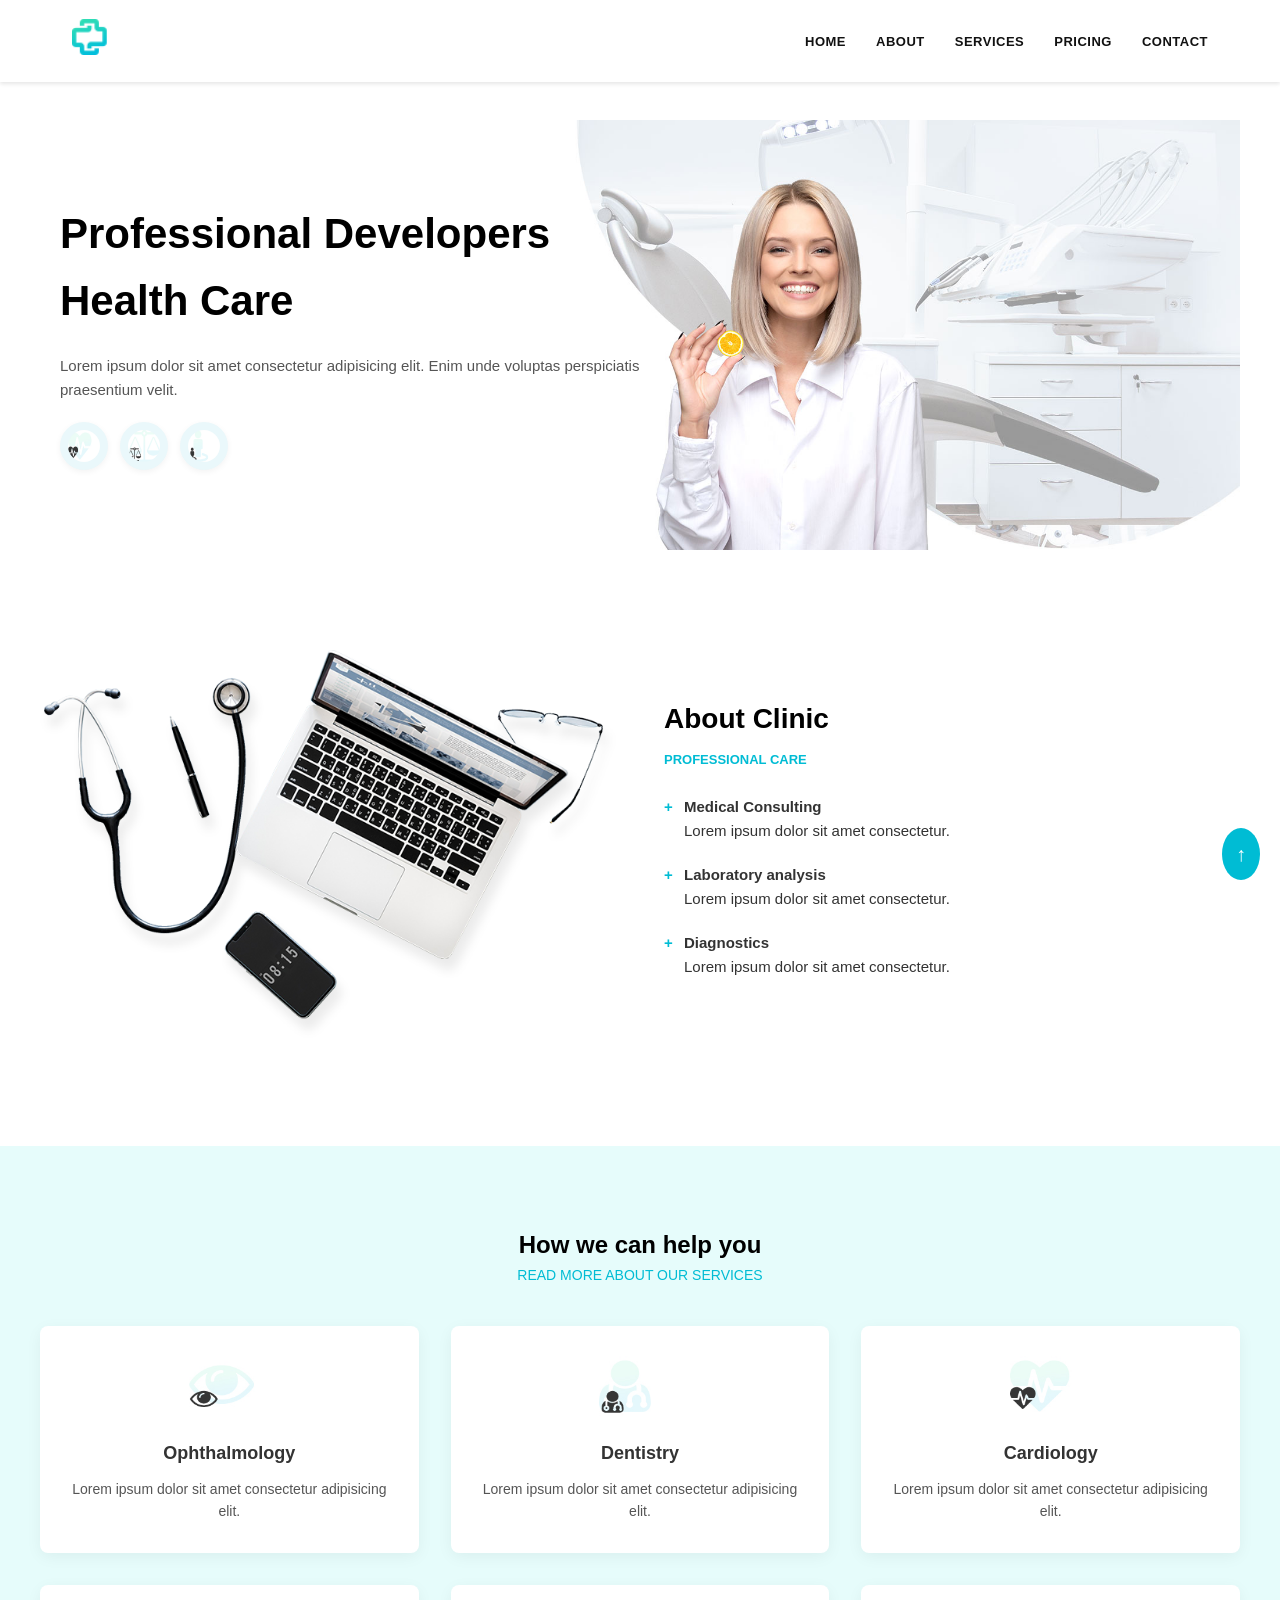
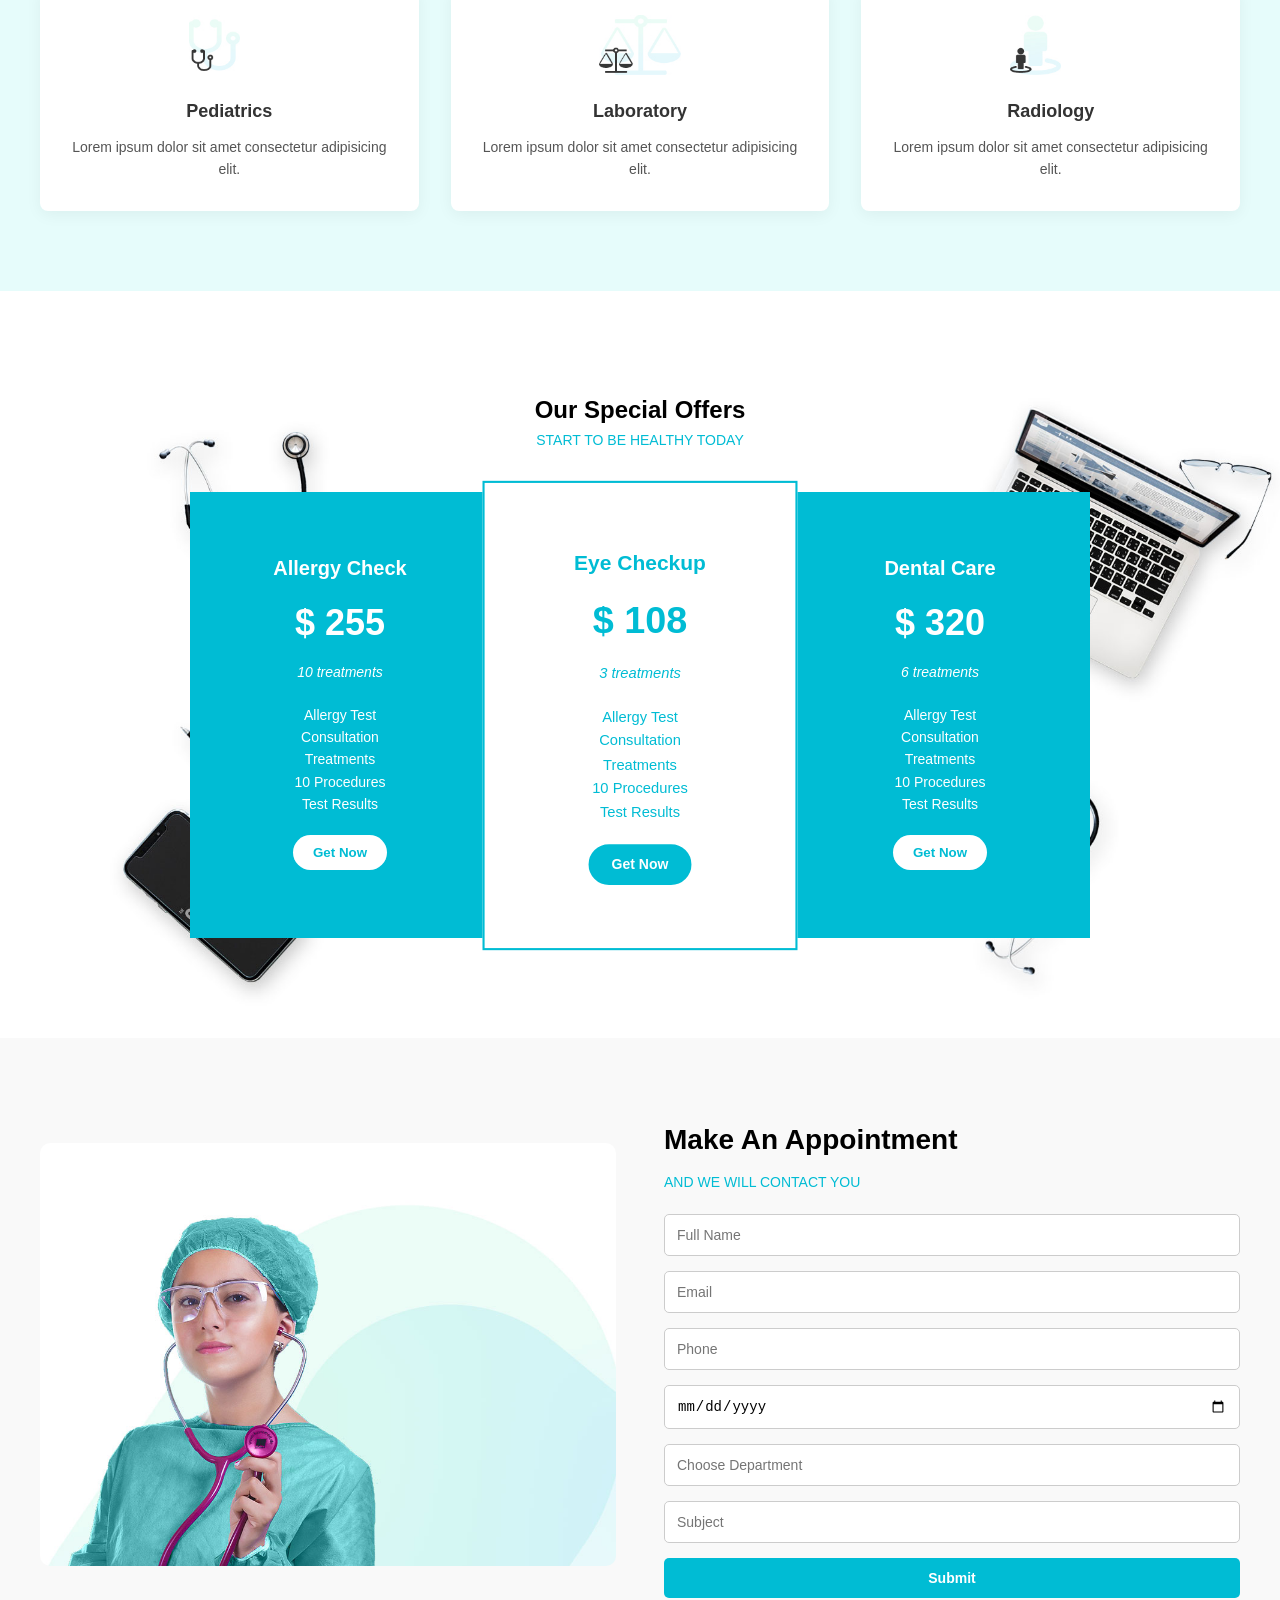
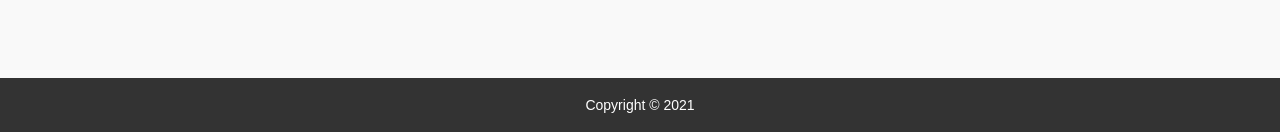
<file: FE_HW1/homework/index.html>
<!DOCTYPE html>
<html lang="en">
<head>
  <meta charset="UTF-8" />
  <meta name="viewport" content="width=device-width, initial-scale=1.0"/>
  <title>Professional Developers Health Care</title>
  <link rel="stylesheet" href="css/style.css">

</head>
<body>

<div id="top"></div>

<header class="header">
  <div class="header-container">
    <a href="#top" class="logo">
      <img src="img/logo.png" alt="Logo">
    </a>
    <nav>
      <ul class="nav-list">
        <li><a href="#home">HOME</a></li>
        <li><a href="#about">ABOUT</a></li>
        <li><a href="#services">SERVICES</a></li>
        <li><a href="#pricing">PRICING</a></li>
        <li><a href="#contact">CONTACT</a></li>
      </ul>
    </nav>
  </div>
</header>

<section class="hero" id="home">
  <div class="hero-container">
    <div class="hero-text">
      <h1>Professional Developers<br>Health Care</h1>
      <p>Lorem ipsum dolor sit amet consectetur adipisicing elit. Enim unde voluptas perspiciatis praesentium velit.</p>
      <div class="hero-icons">
        <img src="img/icons/cardiology.jpg" alt="icon">
        <img src="img/icons/laboratory.jpg" alt="icon">
        <img src="img/icons/radiology.jpg" alt="icon">
      </div>
    </div>
    <div class="hero-image"></div>
  </div>
</section>

<section class="about" id="about">
  <div class="about-container">
    <div class="about-image">
      <img src="img/tools.png" alt="Clinic Tools">
    </div>
    <div class="about-text">
      <h2>About Clinic</h2>
      <h4>PROFESSIONAL CARE</h4>
      <ul>
        <li><strong>Medical Consulting</strong><br>Lorem ipsum dolor sit amet consectetur.</li>
        <li><strong>Laboratory analysis</strong><br>Lorem ipsum dolor sit amet consectetur.</li>
        <li><strong>Diagnostics</strong><br>Lorem ipsum dolor sit amet consectetur.</li>
      </ul>
    </div>
  </div>
</section>

<section class="services" id="services">
  <div class="services-container">
    <h2>How we can help you</h2>
    <p class="services-subtitle">READ MORE ABOUT OUR SERVICES</p>
    <div class="services-grid">
      <div class="service-card">
        <img src="img/icons/oftalmology.jpg" alt="Ophthalmology">
        <h3>Ophthalmology</h3>
        <p>Lorem ipsum dolor sit amet consectetur adipisicing elit.</p>
      </div>
      <div class="service-card">
        <img src="img/icons/dentistry.jpg" alt="Dentistry">
        <h3>Dentistry</h3>
        <p>Lorem ipsum dolor sit amet consectetur adipisicing elit.</p>
      </div>
      <div class="service-card">
        <img src="img/icons/cardiology.jpg" alt="Cardiology">
        <h3>Cardiology</h3>
        <p>Lorem ipsum dolor sit amet consectetur adipisicing elit.</p>
      </div>
      <div class="service-card">
        <img src="img/icons/pediatrics.jpg" alt="Pediatrics">
        <h3>Pediatrics</h3>
        <p>Lorem ipsum dolor sit amet consectetur adipisicing elit.</p>
      </div>
      <div class="service-card">
        <img src="img/icons/laboratory.jpg" alt="Laboratory">
        <h3>Laboratory</h3>
        <p>Lorem ipsum dolor sit amet consectetur adipisicing elit.</p>
      </div>
      <div class="service-card">
        <img src="img/icons/radiology.jpg" alt="Radiology">
        <h3>Radiology</h3>
        <p>Lorem ipsum dolor sit amet consectetur adipisicing elit.</p>
      </div>
    </div>
  </div>
</section>

<section class="offers" id="pricing">
  <div class="offers-container">
    <h2>Our Special Offers</h2>
    <p class="offers-subtitle">START TO BE HEALTHY TODAY</p>
    <div class="offers-cards">
      <div class="offer-card">
        <h3>Allergy Check</h3>
        <p class="price">$ 255</p>
        <p class="treatments">10 treatments</p>
        <ul>
          <li>Allergy Test</li>
          <li>Consultation</li>
          <li>Treatments</li>
          <li>10 Procedures</li>
          <li>Test Results</li>

        </ul>
        <button>Get Now</button>
      </div>
      <div class="offer-card highlight">
        <h3>Eye Checkup</h3>
        <p class="price">$ 108</p>
        <p class="treatments">3 treatments</p>
        <ul>
          <li>Allergy Test</li>
          <li>Consultation</li>
          <li>Treatments</li>
          <li>10 Procedures</li>
          <li>Test Results</li>
        </ul>
        <button>Get Now</button>
      </div>
      <div class="offer-card">
        <h3>Dental Care</h3>
        <p class="price">$ 320</p>
        <p class="treatments">6 treatments</p>
        <ul>
          <li>Allergy Test</li>
          <li>Consultation</li>
          <li>Treatments</li>
          <li>10 Procedures</li>
          <li>Test Results</li>
        </ul>
        <button>Get Now</button>
      </div>
    </div>
  </div>
</section>


<section class="appointment" id="contact">
  <div class="appointment-container">
    <div class="appointment-image">
      <img src="img/contact_image.jpg" alt="Doctor">
    </div>
    <div class="appointment-form">
      <h2>Make An Appointment</h2>
      <p>AND WE WILL CONTACT YOU</p>
      <form>
        <input type="text" placeholder="Full Name" required>
        <input type="email" placeholder="Email" required>
        <input type="tel" placeholder="Phone">
        <input type="date" required>
        <input type="text" placeholder="Choose Department" list="departments" required>
        <datalist id="departments">
          <option value="Cardiology"></option>
          <option value="Pediatrics"></option>
          <option value="Dental"></option>
          <option value="Laboratory"></option>
          <option value="Radiology"></option>
          <option value="Ophthalmology"></option>
        </datalist>
        <input type="text" placeholder="Subject">
        <button type="submit">Submit</button>
      </form>
    </div>
  </div>
</section>


<footer class="footer">
  <p>Copyright © 2021</p>
</footer>


<a href="#top" class="scroll-top" title="Back to top">↑</a>

</body>
</html>
</file>
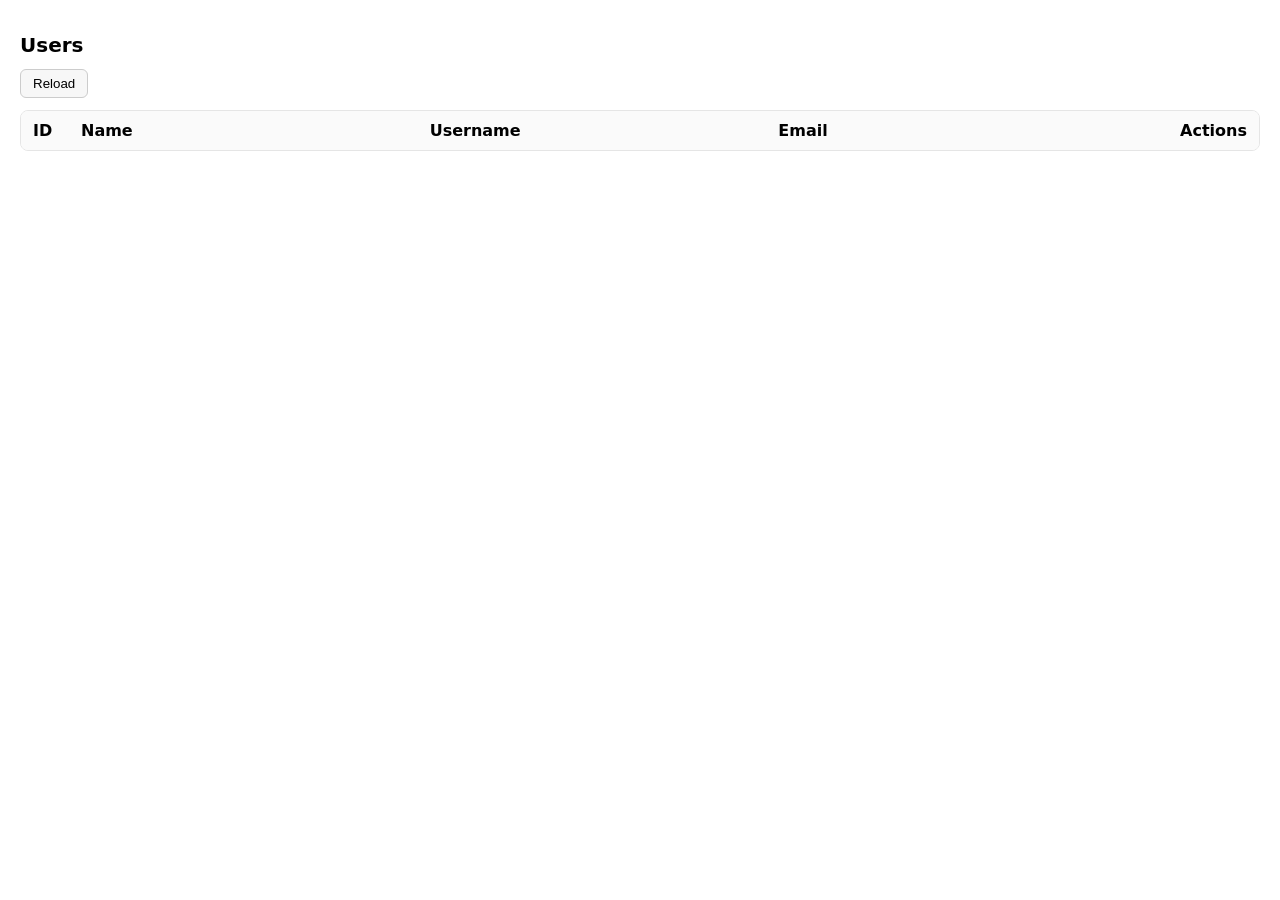
<file: FE_HW2/homework/index.html>
﻿<!DOCTYPE html>
<html lang="en">
<head>
  <meta charset="UTF-8" />
  <meta name="viewport" content="width=device-width, initial-scale=1.0" />
  <title>FE_HW2 — AJAX Users</title>
  <style>
    body { font-family: system-ui, -apple-system, Segoe UI, Roboto, Arial, sans-serif; margin: 0; padding: 20px; }
    h1 { font-size: 20px; margin-bottom: 12px; }
    .toolbar { display: flex; align-items: center; gap: 12px; margin-bottom: 12px; }
    button { padding: 6px 12px; border-radius: 6px; border: 1px solid #ccc; background: #f7f7f7; cursor: pointer; }
    button:disabled { opacity: .6; cursor: not-allowed; }
    #users { border: 1px solid #e5e5e5; border-radius: 8px; overflow: hidden; }
    .row { display: grid; grid-template-columns: 40px 1fr 1fr 1fr 120px; gap: 8px; padding: 10px 12px; align-items: center; }
    .row:nth-child(odd) { background: #fafafa; }
    .head { font-weight: 700; background: #f0f3f6; }
    .actions { display: flex; gap: 8px; justify-content: flex-end; }
    input.inline { width: 100%; padding: 6px 8px; border-radius: 6px; border: 1px solid #d0d7de; }
    .spinner { position: fixed; inset: 0; display: none; align-items: center; justify-content: center; background: rgba(255,255,255,.6); z-index: 9999; }
    .spinner.show { display: flex; }
    .spinner .dot { width: 10px; height: 10px; margin: 6px; border-radius: 50%; background: #0969da; animation: b 0.9s infinite alternate; }
    .spinner .dot:nth-child(2){ animation-delay: .15s }
    .spinner .dot:nth-child(3){ animation-delay: .3s }
    @keyframes b { from { transform: scale(.7); opacity: .5 } to { transform: scale(1.1); opacity: 1 } }
    .hidden { display: none !important; }
  </style>
</head>
<body>
  <h1>Users</h1>
  <div class="toolbar">
    <button id="reload">Reload</button>
  </div>
  <div id="users">
    <div class="row head"><div>ID</div><div>Name</div><div>Username</div><div>Email</div><div class="actions">Actions</div></div>
    <div id="list"></div>
  </div>

  <div id="spinner" class="spinner" aria-hidden="true" role="status">
    <div class="dot"></div><div class="dot"></div><div class="dot"></div>
  </div>

  <script src="js/index.js"></script>
</body>
</html>

<!DOCTYPE html>
<html>
  <head>
      <title>AJAX</title>
      <meta name='viewport' content='width=device-width, initial-scale=1.0, user-scalable=0'>
  </head>

  <body>
    <script src="js/index.js"></script>
  </body>
</html>
</file>
<file: FE_HW1/homework/css/style.css>
:root {
  --header-height: 72px;
}

* {
  margin: 0;
  padding: 0;
  box-sizing: border-box;
}

body {
  font-family: 'Segoe UI', sans-serif;
  line-height: 1.6;
  scroll-behavior: smooth;
  scroll-padding-top: 80px;
}

section:target {
  scroll-margin-top: var(--header-height);
}

.header {
  background: #fff;
  box-shadow: 0 2px 4px rgba(0,0,0,0.1);
  position: fixed;
  top: 0;
  width: 100%;
  z-index: 100;
}

.header-container {
  max-width: 1200px;
  margin: auto;
  padding: 1.2rem 2rem;
  display: flex;
  align-items: center;
  justify-content: space-between;
}

.logo img {
  height: 36px;
}

.nav-list {
  list-style: none;
  display: flex;
  gap: 30px;
}

.nav-list li a {
  text-decoration: none;
  color: #111;
  font-size: 13px;
  letter-spacing: 0.5px;
  font-weight: 600;
  text-transform: uppercase;
  transition: color 0.3s ease;
}

.nav-list li a:hover {
  color: #00bcd4;
}

/* === HERO === */
.hero {
  padding-top: 120px;
  background: white;
}

.hero-container {
  max-width: 1200px;
  margin: auto;
  display: flex;
  align-items: center;
  justify-content: space-between;
  padding: 80px 20px;
  background-image: url('../img/lady.jpg');
  background-position: right center;
  background-repeat: no-repeat;
  background-size: contain;
}

.hero-text {
  max-width: 600px;
  z-index: 2;
}

.hero-text h1 {
  font-size: 42px;
  font-weight: 700;
  margin-bottom: 20px;
}

.hero-text p {
  font-size: 15px;
  color: #555;
  margin-bottom: 20px;
}

.hero-icons {
  display: flex;
  gap: 12px;
}

.hero-icons img {
  height: 48px;
  width: 48px;
  border-radius: 50%;
  background: #eaf8fb;
  padding: 8px;
  box-shadow: 0 2px 6px rgba(0,0,0,0.05);
}


.about {
  padding: 100px 20px;
}

.about-container {
  max-width: 1200px;
  margin: auto;
  display: grid;
  grid-template-columns: 1fr 1fr;
  gap: 3rem;
  align-items: center;
}

.about-image img {
  width: 100%;
  border-radius: 8px;
  object-fit: contain;
}

.about-text h2 {
  font-size: 28px;
  font-weight: 700;
  margin-bottom: 8px;
}

.about-text h4 {
  color: #00bcd4;
  font-weight: 600;
  margin-bottom: 24px;
  text-transform: uppercase;
  font-size: 13px;
}

.about-text ul {
  list-style: none;
  padding: 0;
}

.about-text ul li {
  margin-bottom: 20px;
  line-height: 1.6;
  padding-left: 20px;
  position: relative;
  color: #333;
  font-size: 15px;
}

.about-text ul li::before {
  content: '+';
  position: absolute;
  left: 0;
  color: #00bcd4;
  font-weight: bold;
}

/* === SERVICES === */
.services {
  background: #e6fcfb;
  padding: 80px 20px;
  text-align: center;
}

.services-container {
  max-width: 1200px;
  margin: auto;
}

.services-subtitle {
  color: #00bcd4;
  font-size: 14px;
  margin-bottom: 40px;
  text-transform: uppercase;
}

.services-grid {
  display: grid;
  grid-template-columns: repeat(3, 1fr);
  gap: 2rem;
}

.service-card {
  background: #fff;
  border-radius: 8px;
  padding: 30px 20px;
  box-shadow: 0 4px 16px rgba(0, 0, 0, 0.05);
}

.service-card img {
  height: 60px;
  margin-bottom: 15px;
  object-fit: contain;
}

.service-card h3 {
  font-size: 18px;
  margin-bottom: 10px;
  color: #333;
}

.service-card p {
  font-size: 14px;
  color: #555;
}

.offers {
  background: url('../img/pricing_bg.jpg') no-repeat center center/cover;
  padding: 100px 0;
  text-align: center;
}

.offers-container {
  max-width: 1200px;
  margin: auto;
}

.offers-subtitle {
  color: #00bcd4;
  font-size: 14px;
  margin-bottom: 40px;
  text-transform: uppercase;
}

.offers-cards {
  display: flex;
  justify-content: center;
  gap: 0;
  flex-wrap: wrap;
}

.offer-card {
  background: #00bcd4;
  color: white;
  padding: 60px 30px;
  width: 100%;
  max-width: 300px;
  text-align: center;
  box-shadow: none;
  border-radius: 0;
  transition: transform 0.3s ease;
}

.offer-card.highlight {
  background: white;
  color: #00bcd4;
  border: 2px solid #00bcd4;
  transform: scale(1.05);
  z-index: 1;
}

.offer-card h3 {
  font-size: 20px;
  font-weight: 700;
  margin-bottom: 10px;
}

.offer-card .price {
  font-size: 36px;
  font-weight: bold;
  margin: 10px 0;
}

.offer-card .treatments {
  font-style: italic;
  font-size: 14px;
  margin-bottom: 20px;
}

.offer-card ul {
  list-style: none;
  padding: 0;
  font-size: 14px;
  line-height: 1.6;
  margin-bottom: 20px;
}

.offer-card button {
  background: white;
  color: #00bcd4;
  border: none;
  padding: 10px 20px;
  border-radius: 25px;
  font-weight: bold;
  cursor: pointer;
  transition: background 0.3s ease;
}

.offer-card.highlight button {
  background: #00bcd4;
  color: white;
  border: 2px solid #00bcd4;
}

.offer-card button:hover {
  background: #009bb1;
  color: white;
}


.appointment {
  padding: 80px 20px;
  background-color: #f9f9f9;
}

.appointment-container {
  max-width: 1200px;
  margin: auto;
  display: grid;
  grid-template-columns: 1fr 1fr;
  gap: 3rem;
  align-items: center;
}

.appointment-image img {
  width: 100%;
  border-radius: 10px;
}

.appointment-form h2 {
  font-size: 28px;
  margin-bottom: 8px;
}

.appointment-form p {
  color: #00bcd4;
  font-weight: 500;
  margin-bottom: 20px;
  font-size: 14px;
  text-transform: uppercase;
}

.appointment-form form {
  display: flex;
  flex-direction: column;
  gap: 15px;
}

.appointment-form input,
.appointment-form select,
.appointment-form button {
  padding: 12px;
  font-size: 14px;
  border-radius: 5px;
  border: 1px solid #ccc;
  outline: none;
}

.appointment-form button {
  background-color: #00bcd4;
  color: white;
  font-weight: bold;
  border: none;
  cursor: pointer;
  transition: background 0.3s ease;
}

.appointment-form button:hover {
  background-color: #009bb1;
}

.footer {
  background: #333;
  color: white;
  text-align: center;
  padding: 1rem;
  font-size: 14px;
}

.scroll-top {
  position: fixed;
  bottom: 20px;
  right: 20px;
  background-color: #00bcd4;
  color: white;
  font-size: 20px;
  padding: 10px 14px;
  border-radius: 50%;
  text-decoration: none;
  display: inline-block;
  z-index: 999;
  transition: background 0.3s ease;
}

.scroll-top:hover {
  background-color: #009bb1;
}

@media (max-width: 768px) {
  .header-container {
    flex-direction: column;
    gap: 1rem;
  }

  .nav-list {
    flex-direction: column;
    align-items: center;
  }

  .hero-container,
  .about-container,
  .appointment-container {
    grid-template-columns: 1fr;
    flex-direction: column;
    background-position: top center;
    background-size: 80%;
    text-align: center;
  }

  .hero-text {
    text-align: center;
  }

  .about-text ul li {
    text-align: left;
  }

  .appointment-form form {
    align-items: center;
  }

  .offers-cards {
    flex-direction: column;
    align-items: center;
  }

  .services-grid {
    grid-template-columns: 1fr 1fr;
  }

  .hero-text h1 {
    font-size: 32px;
  }

  .offer-card.highlight { transform: none; }
}

/* Mobile 414px */
@media (max-width: 414px) {
  .header-container {
    padding: 0.8rem 1rem;
  }
  .nav-list {
    gap: 12px;
    flex-wrap: wrap;
  }
  .nav-list li a {
    font-size: 12px;
  }

  .hero {
    padding-top: 90px;
  }
  .hero-container {
    padding: 40px 16px;
    background-size: 65%;
    background-position: right top;
  }
  .hero-text {
    max-width: 100%;
  }
  .hero-text h1 {
    font-size: 26px;
  }
  .hero-icons img {
    height: 40px;
    width: 40px;
  }

  .about {
    padding: 60px 16px;
  }

  .services {
    padding: 60px 16px;
  }
  .services-grid {
    grid-template-columns: 1fr;
  }

  .offers {
    padding: 60px 0;
  }
  .offers-cards {
    gap: 16px;
  }
  .offer-card {
    max-width: 100%;
    padding: 40px 24px;
  }

  .appointment {
    padding: 60px 16px;
  }
}
</file>
